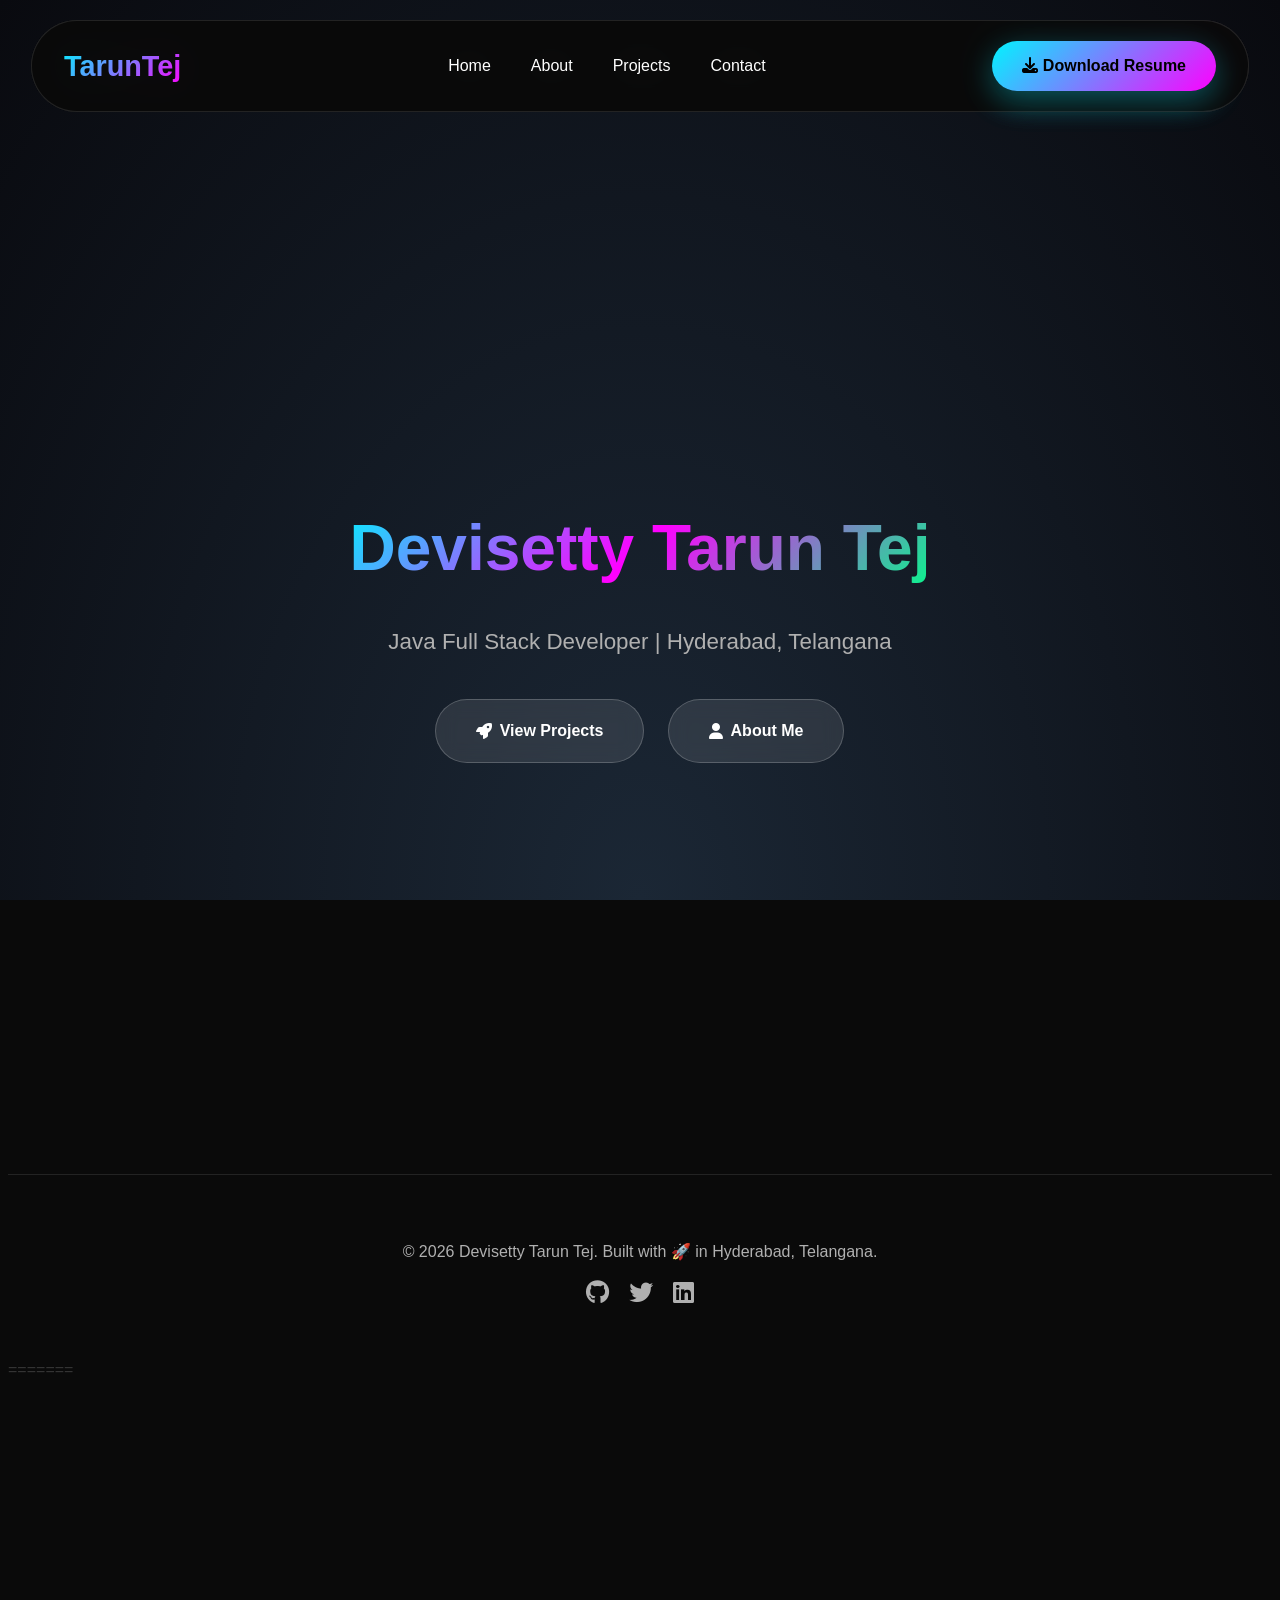
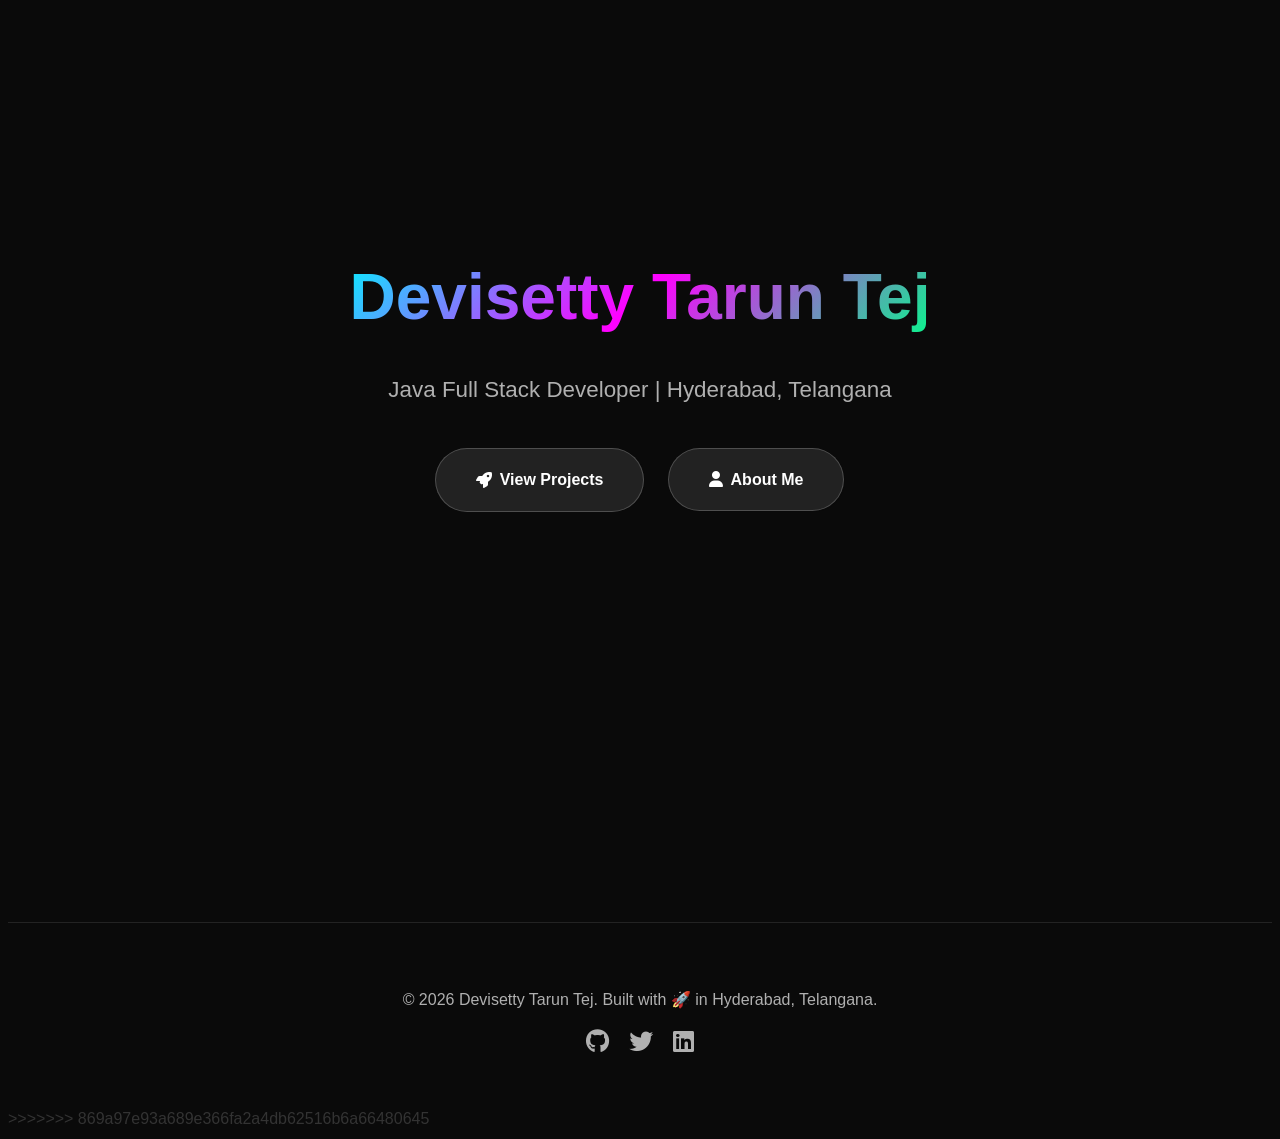
<file: index.html>
<<<<<<< HEAD
<!DOCTYPE html>
<html lang="en">
<head>
    <meta charset="UTF-8">
    <meta name="viewport" content="width=device-width, initial-scale=1.0">
    <title>Devisetty Tarun Tej - Portfolio</title>
    <link href="https://cdnjs.cloudflare.com/ajax/libs/font-awesome/6.4.0/css/all.min.css" rel="stylesheet">
    <link rel="stylesheet" href="portfolio.css">
</head>
<body>
    <!-- 3D Animated Background -->
    <canvas id="canvas-bg"></canvas>

    <!-- Navigation -->
    <nav>
        <div class="nav-container">
            <div class="logo">TarunTej</div>
            <ul class="nav-links" id="navLinks">
                <li><a href="#hero">Home</a></li>
                <li><a href="about.html">About</a></li>
                <li><a href="project.html">Projects</a></li>
                <li><a href="contact.html">Contact</a></li>
            </ul>
            <a href="file:///C:/Users/U%20S%20E%20R/OneDrive/Desktop/resumes/Devisetty%20Tarun%20Tej.resume%20(2).pdf" class="resume-btn" download>
                <i class="fas fa-download"></i> Download Resume
            </a>
            <div class="hamburger" id="hamburger">
                <span></span>
                <span></span>
                <span></span>
            </div>
        </div>
    </nav>

    <!-- Hero Section -->
    <section id="hero">
        <div class="container">
            <div class="hero-content">
                <h1>Devisetty Tarun Tej</h1>
                <p class="subtitle">Java Full Stack Developer | Hyderabad, Telangana</p>
                <div class="cta-buttons">
                    <a href="project.html" class="cta-button">
                        <i class="fas fa-rocket"></i> View Projects
                    </a>
                    <a href="about.html" class="cta-button">
                        <i class="fas fa-user"></i> About Me
                    </a>
                </div>
            </div>
        </div>
    </section>


    <!-- Footer -->
    <footer>
        <div class="container">
            <p>© 2026 Devisetty Tarun Tej. Built with 🚀 in Hyderabad, Telangana.</p>
            <div class="social-links">
                <a href="https://github.com/devisettytarunej" target="_blank"><i class="fab fa-github"></i></a>
                <a href="https://x.com/Tej_Devisetty" target="_blank"><i class="fab fa-twitter"></i></a>
                <a href="https://www.linkedin.com/in/devisetty-tarun-tej-494872268/" target="_blank"><i class="fab fa-linkedin"></i></a>
            </div>
        </div>
    </footer>

    <script>
        // 3D Particle Background
        const canvas = document.getElementById('canvas-bg');
        const ctx = canvas.getContext('2d');
        
        canvas.width = window.innerWidth;
        canvas.height = window.innerHeight;
        
        let particles = [];
        let mouse = { x: 0, y: 0 };
        
        class Particle {
            constructor() {
                this.x = Math.random() * canvas.width;
                this.y = Math.random() * canvas.height;
                this.size = Math.random() * 2 + 1;
                this.speedX = Math.random() * 0.5 - 0.25;
                this.speedY = Math.random() * 0.5 - 0.25;
                this.color = `hsl(${Math.random() * 60 + 200}, 70%, ${Math.random() * 40 + 50}%)`;
            }
            
            update() {
                this.x += this.speedX;
                this.y += this.speedY;
                
                if (this.x > canvas.width || this.x < 0) this.speedX *= -1;
                if (this.y > canvas.height || this.y < 0) this.speedY *= -1;
                
                // Mouse attraction
                const dx = mouse.x - this.x;
                const dy = mouse.y - this.y;
                const distance = Math.sqrt(dx * dx + dy * dy);
                if (distance < 100) {
                    this.x += dx * 0.01;
                    this.y += dy * 0.01;
                }
            }
            
            draw() {
                ctx.fillStyle = this.color;
                ctx.beginPath();
                ctx.arc(this.x, this.y, this.size, 0, Math.PI * 2);
                ctx.fill();
                
                // Glow effect
                ctx.shadowColor = this.color;
                ctx.shadowBlur = 10;
                ctx.fill();
                ctx.shadowBlur = 0;
            }
        }
        
        // Initialize particles
        for (let i = 0; i < 150; i++) {
            particles.push(new Particle());
        }
        
        function animate() {
            ctx.fillStyle = 'rgba(10, 10, 16, 0.1)';
            ctx.fillRect(0, 0, canvas.width, canvas.height);
            
            particles.forEach(particle => {
                particle.update();
                particle.draw();
            });
            
            // Connect nearby particles
            for (let i = 0; i < particles.length; i++) {
                for (let j = i; j < particles.length; j++) {
                    const dx = particles[i].x - particles[j].x;
                    const dy = particles[i].y - particles[j].y;
                    const distance = Math.sqrt(dx * dx + dy * dy);
                    
                    if (distance < 100) {
                        ctx.strokeStyle = `rgba(0, 245, 255, ${1 - distance / 100})`;
                        ctx.lineWidth = 1;
                        ctx.beginPath();
                        ctx.moveTo(particles[i].x, particles[i].y);
                        ctx.lineTo(particles[j].x, particles[j].y);
                        ctx.stroke();
                    }
                }
            }
            
            requestAnimationFrame(animate);
        }
        animate();
        
        // Mouse movement
        window.addEventListener('mousemove', (e) => {
            mouse.x = e.clientX;
            mouse.y = e.clientY;
        });
        
        // Canvas resize
        window.addEventListener('resize', () => {
            canvas.width = window.innerWidth;
            canvas.height = window.innerHeight;
        });

        // Mobile Navigation
        const hamburger = document.getElementById('hamburger');
        const navLinks = document.getElementById('navLinks');
        hamburger.addEventListener('click', () => {
            navLinks.classList.toggle('active');
        });

        // Navbar scroll effect
        window.addEventListener('scroll', () => {
            const nav = document.querySelector('nav');
            if (window.scrollY > 50) {
                nav.classList.add('scrolled');
            } else {
                nav.classList.remove('scrolled');
            }
        });

        // Smooth scrolling
        document.querySelectorAll('a[href^="#"]').forEach(anchor => {
            anchor.addEventListener('click', function (e) {
                e.preventDefault();
                const target = document.querySelector(this.getAttribute('href'));
                if (target) {
                    target.scrollIntoView({ behavior: 'smooth', block: 'start' });
                }
                navLinks.classList.remove('active');
            });
        });

        // Contact form
        const contactFormEl = document.getElementById('contactForm');
        if (contactFormEl) {
            contactFormEl.addEventListener('submit', function(e) {
                e.preventDefault();
                alert('🎉 Thank you for your message! I\'ll get back to you within 24 hours.');
                this.reset();
            });
        }

        // Scroll animations
        const observer = new IntersectionObserver((entries) => {
            entries.forEach(entry => {
                if (entry.isIntersecting) {
                    entry.target.style.opacity = '1';
                    entry.target.style.transform = 'translateY(0)';
                }
            });
        }, { threshold: 0.1 });

        document.querySelectorAll('.project-card, .about-content, .contact-content').forEach(el => {
            el.style.opacity = '0';
            el.style.transform = 'translateY(50px)';
            el.style.transition = 'all 0.8s ease';
            observer.observe(el);
        });
    </script>
</body>
</html>
=======
<!DOCTYPE html>
<html lang="en">
<head>
    <meta charset="UTF-8">
    <meta name="viewport" content="width=device-width, initial-scale=1.0">
    <title>Devisetty Tarun Tej - Portfolio</title>
    <link href="https://cdnjs.cloudflare.com/ajax/libs/font-awesome/6.4.0/css/all.min.css" rel="stylesheet">
    <link rel="stylesheet" href="portfolio.css">
</head>
<body>
    <!-- 3D Animated Background -->
    <canvas id="canvas-bg"></canvas>

    <!-- Navigation -->
    <nav>
        <div class="nav-container">
            <div class="logo">TarunTej</div>
            <ul class="nav-links" id="navLinks">
                <li><a href="#hero">Home</a></li>
                <li><a href="about.html">About</a></li>
                <li><a href="project.html">Projects</a></li>
                <li><a href="contact.html">Contact</a></li>
            </ul>
            <a href="file:///C:/Users/U%20S%20E%20R/OneDrive/Desktop/resumes/Devisetty%20Tarun%20Tej.resume%20(2).pdf" class="resume-btn" download>
                <i class="fas fa-download"></i> Download Resume
            </a>
            <div class="hamburger" id="hamburger">
                <span></span>
                <span></span>
                <span></span>
            </div>
        </div>
    </nav>

    <!-- Hero Section -->
    <section id="hero">
        <div class="container">
            <div class="hero-content">
                <h1>Devisetty Tarun Tej</h1>
                <p class="subtitle">Java Full Stack Developer | Hyderabad, Telangana</p>
                <div class="cta-buttons">
                    <a href="project.html" class="cta-button">
                        <i class="fas fa-rocket"></i> View Projects
                    </a>
                    <a href="about.html" class="cta-button">
                        <i class="fas fa-user"></i> About Me
                    </a>
                </div>
            </div>
        </div>
    </section>


    <!-- Footer -->
    <footer>
        <div class="container">
            <p>© 2026 Devisetty Tarun Tej. Built with 🚀 in Hyderabad, Telangana.</p>
            <div class="social-links">
                <a href="https://github.com/devisettytarunej" target="_blank"><i class="fab fa-github"></i></a>
                <a href="https://x.com/Tej_Devisetty" target="_blank"><i class="fab fa-twitter"></i></a>
                <a href="https://www.linkedin.com/in/devisetty-tarun-tej-494872268/" target="_blank"><i class="fab fa-linkedin"></i></a>
            </div>
        </div>
    </footer>

    <script>
        // 3D Particle Background
        const canvas = document.getElementById('canvas-bg');
        const ctx = canvas.getContext('2d');
        
        canvas.width = window.innerWidth;
        canvas.height = window.innerHeight;
        
        let particles = [];
        let mouse = { x: 0, y: 0 };
        
        class Particle {
            constructor() {
                this.x = Math.random() * canvas.width;
                this.y = Math.random() * canvas.height;
                this.size = Math.random() * 2 + 1;
                this.speedX = Math.random() * 0.5 - 0.25;
                this.speedY = Math.random() * 0.5 - 0.25;
                this.color = `hsl(${Math.random() * 60 + 200}, 70%, ${Math.random() * 40 + 50}%)`;
            }
            
            update() {
                this.x += this.speedX;
                this.y += this.speedY;
                
                if (this.x > canvas.width || this.x < 0) this.speedX *= -1;
                if (this.y > canvas.height || this.y < 0) this.speedY *= -1;
                
                // Mouse attraction
                const dx = mouse.x - this.x;
                const dy = mouse.y - this.y;
                const distance = Math.sqrt(dx * dx + dy * dy);
                if (distance < 100) {
                    this.x += dx * 0.01;
                    this.y += dy * 0.01;
                }
            }
            
            draw() {
                ctx.fillStyle = this.color;
                ctx.beginPath();
                ctx.arc(this.x, this.y, this.size, 0, Math.PI * 2);
                ctx.fill();
                
                // Glow effect
                ctx.shadowColor = this.color;
                ctx.shadowBlur = 10;
                ctx.fill();
                ctx.shadowBlur = 0;
            }
        }
        
        // Initialize particles
        for (let i = 0; i < 150; i++) {
            particles.push(new Particle());
        }
        
        function animate() {
            ctx.fillStyle = 'rgba(10, 10, 16, 0.1)';
            ctx.fillRect(0, 0, canvas.width, canvas.height);
            
            particles.forEach(particle => {
                particle.update();
                particle.draw();
            });
            
            // Connect nearby particles
            for (let i = 0; i < particles.length; i++) {
                for (let j = i; j < particles.length; j++) {
                    const dx = particles[i].x - particles[j].x;
                    const dy = particles[i].y - particles[j].y;
                    const distance = Math.sqrt(dx * dx + dy * dy);
                    
                    if (distance < 100) {
                        ctx.strokeStyle = `rgba(0, 245, 255, ${1 - distance / 100})`;
                        ctx.lineWidth = 1;
                        ctx.beginPath();
                        ctx.moveTo(particles[i].x, particles[i].y);
                        ctx.lineTo(particles[j].x, particles[j].y);
                        ctx.stroke();
                    }
                }
            }
            
            requestAnimationFrame(animate);
        }
        animate();
        
        // Mouse movement
        window.addEventListener('mousemove', (e) => {
            mouse.x = e.clientX;
            mouse.y = e.clientY;
        });
        
        // Canvas resize
        window.addEventListener('resize', () => {
            canvas.width = window.innerWidth;
            canvas.height = window.innerHeight;
        });

        // Mobile Navigation
        const hamburger = document.getElementById('hamburger');
        const navLinks = document.getElementById('navLinks');
        hamburger.addEventListener('click', () => {
            navLinks.classList.toggle('active');
        });

        // Navbar scroll effect
        window.addEventListener('scroll', () => {
            const nav = document.querySelector('nav');
            if (window.scrollY > 50) {
                nav.classList.add('scrolled');
            } else {
                nav.classList.remove('scrolled');
            }
        });

        // Smooth scrolling
        document.querySelectorAll('a[href^="#"]').forEach(anchor => {
            anchor.addEventListener('click', function (e) {
                e.preventDefault();
                const target = document.querySelector(this.getAttribute('href'));
                if (target) {
                    target.scrollIntoView({ behavior: 'smooth', block: 'start' });
                }
                navLinks.classList.remove('active');
            });
        });

        // Contact form
        const contactFormEl = document.getElementById('contactForm');
        if (contactFormEl) {
            contactFormEl.addEventListener('submit', function(e) {
                e.preventDefault();
                alert('🎉 Thank you for your message! I\'ll get back to you within 24 hours.');
                this.reset();
            });
        }

        // Scroll animations
        const observer = new IntersectionObserver((entries) => {
            entries.forEach(entry => {
                if (entry.isIntersecting) {
                    entry.target.style.opacity = '1';
                    entry.target.style.transform = 'translateY(0)';
                }
            });
        }, { threshold: 0.1 });

        document.querySelectorAll('.project-card, .about-content, .contact-content').forEach(el => {
            el.style.opacity = '0';
            el.style.transform = 'translateY(50px)';
            el.style.transition = 'all 0.8s ease';
            observer.observe(el);
        });
    </script>
</body>
</html>
>>>>>>> 869a97e93a689e366fa2a4db62516b6a66480645
</file>
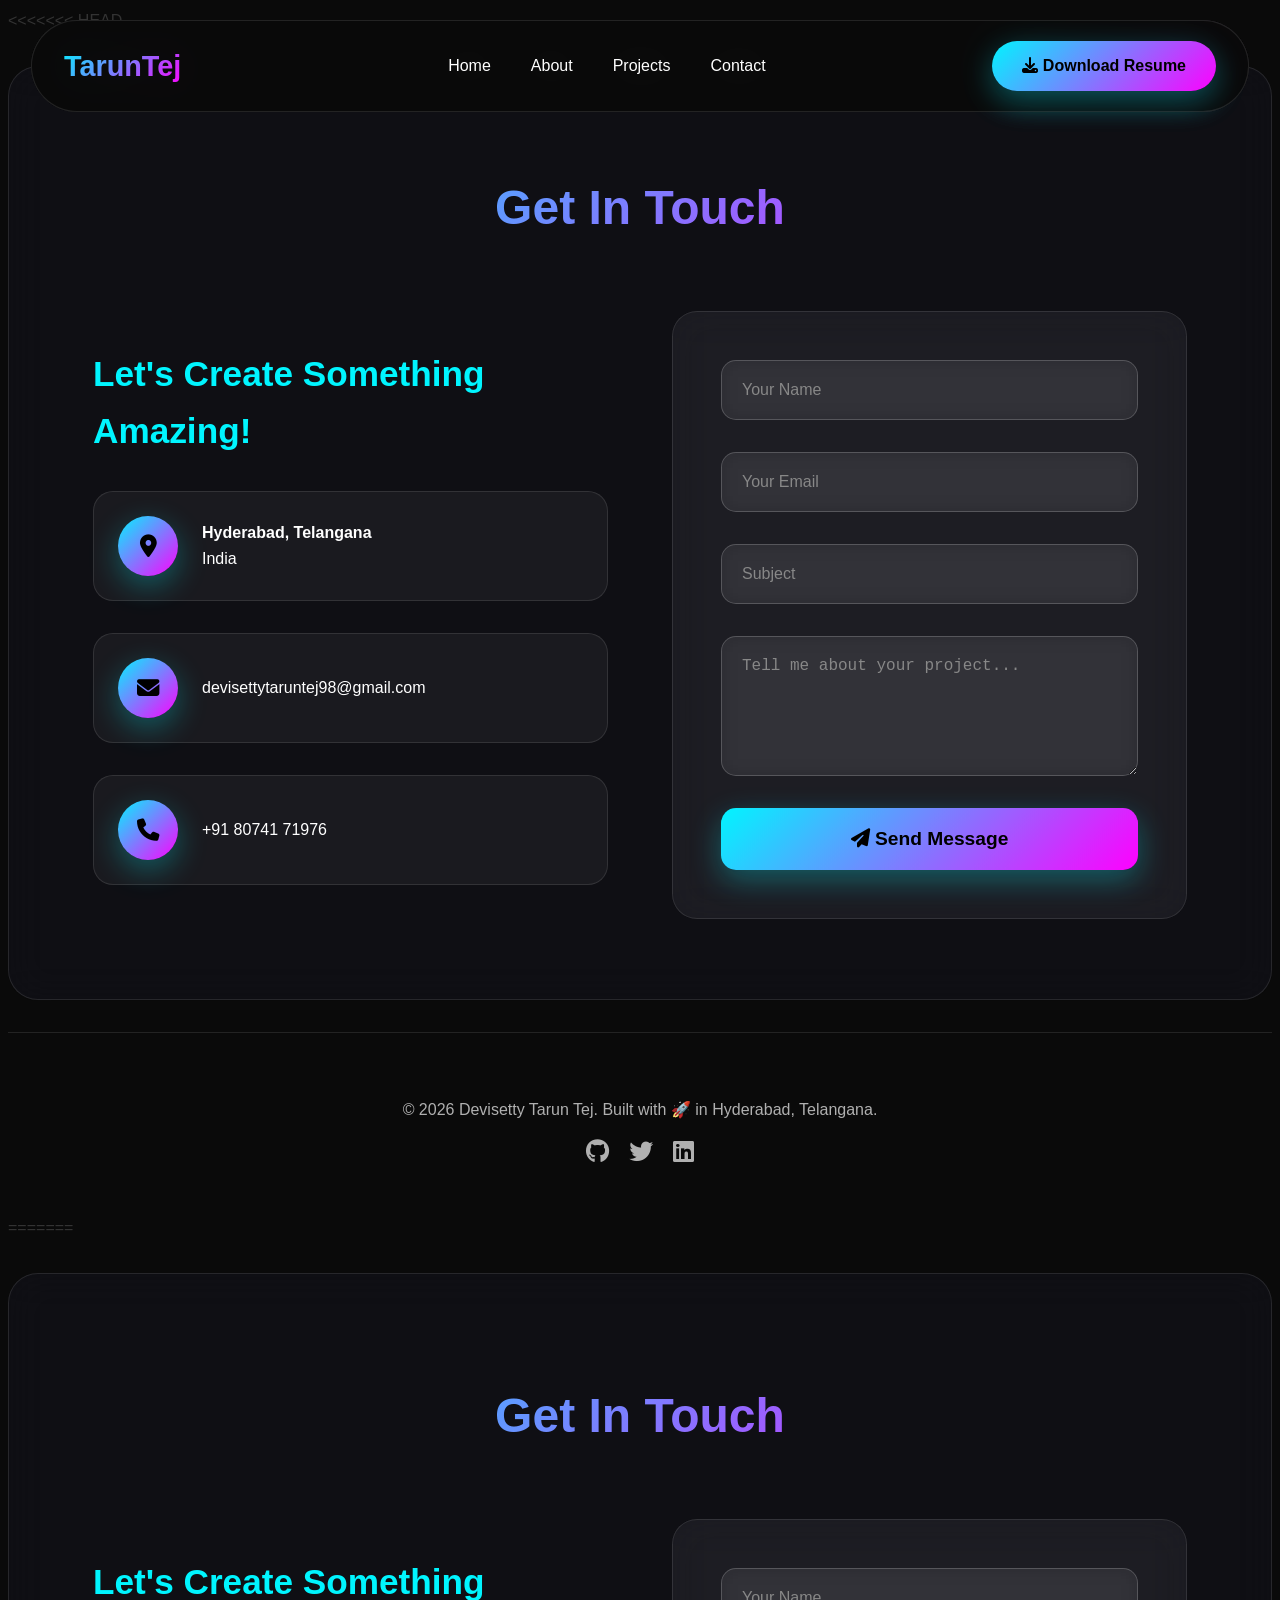
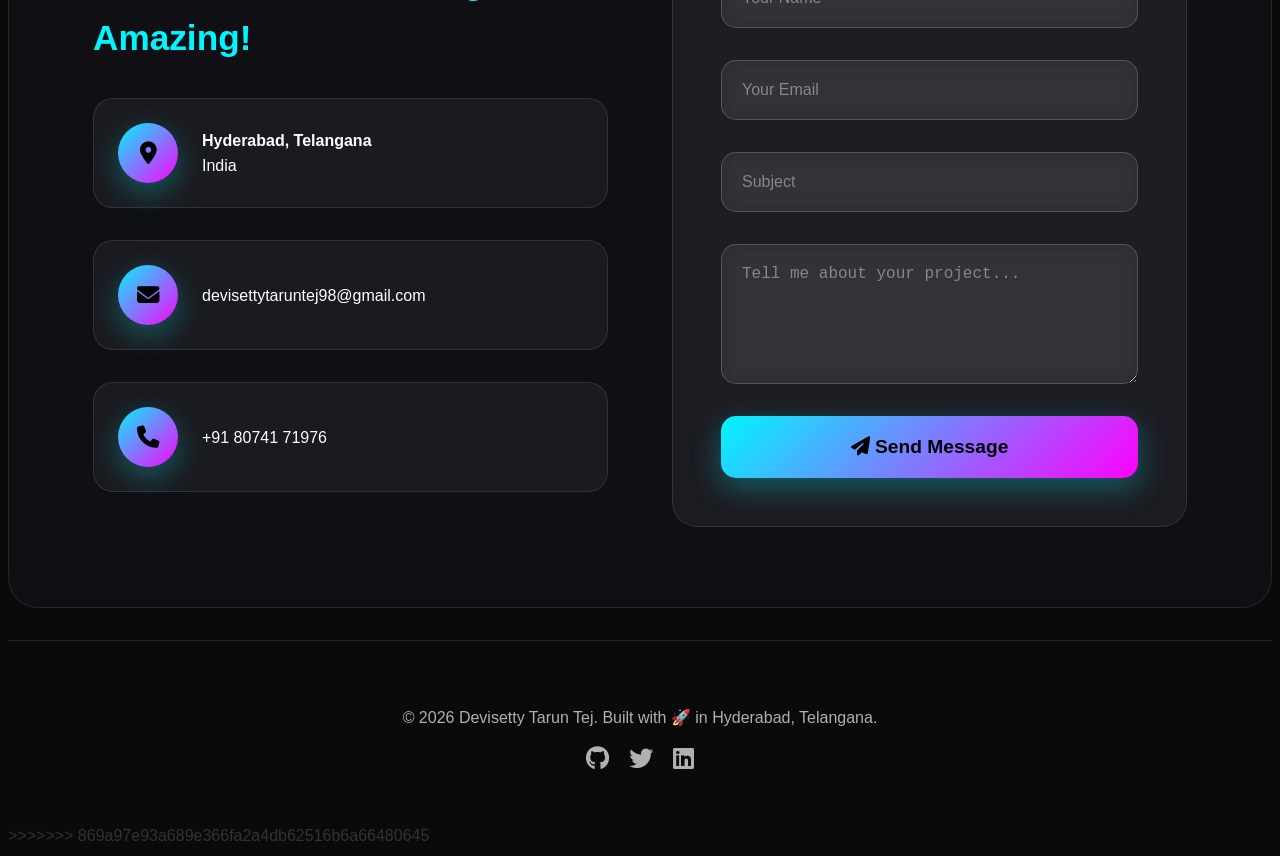
<file: contact.html>
<<<<<<< HEAD
<!DOCTYPE html>
<html lang="en">
<head>
    <meta charset="UTF-8">
    <meta name="viewport" content="width=device-width, initial-scale=1.0">
    <title>Contact - Devisetty Tarun Tej</title>
       <link href="https://cdnjs.cloudflare.com/ajax/libs/font-awesome/6.4.0/css/all.min.css" rel="stylesheet">
       <link rel="stylesheet" href="portfolio.css">
</head>
<body>
    <!-- Navigation -->
    <nav>
        <div class="nav-container">
            <div class="logo">TarunTej</div>
            <ul class="nav-links" id="navLinks">
                <li><a href="index.html">Home</a></li>
                <li><a href="about.html">About</a></li>
                <li><a href="project.html">Projects</a></li>
                <li><a href="contact.html">Contact</a></li>
            </ul>
            <a href="file:///C:/Users/U%20S%20E%20R/OneDrive/Desktop/resumes/Devisetty%20Tarun%20Tej.resume%20(2).pdf" class="resume-btn" download>
                <i class="fas fa-download"></i> Download Resume
            </a>
            <div class="hamburger" id="hamburger">
                <span></span>
                <span></span>
                <span></span>
            </div>
        </div>
    </nav>
     <!-- Contact Section -->
    <section id="contact">
        <div class="container">
            <h2 class="section-title">Get In Touch</h2>
            <div class="contact-content">
                <div class="contact-info">
                    <h3>Let's Create Something Amazing!</h3>
                    <div class="contact-item">
                        <i class="fas fa-map-marker-alt"></i>
                        <div>
                            <strong>Hyderabad, Telangana</strong><br>
                            India
                        </div>
                    </div>
                    <div class="contact-item">
                        <i class="fas fa-envelope"></i>
                        <div>devisettytaruntej98@gmail.com</div>
                    </div>
                    <div class="contact-item">
                        <i class="fas fa-phone"></i>
                        <div>+91 80741 71976</div>
                    </div>
                </div>
                <form class="contact-form" id="contactForm">
                    <div class="form-group">
                        <input type="text" placeholder="Your Name" required>
                    </div>
                    <div class="form-group">
                        <input type="email" placeholder="Your Email" required>
                    </div>
                    <div class="form-group">
                        <input type="text" placeholder="Subject" required>
                    </div>
                    <div class="form-group">
                        <textarea placeholder="Tell me about your project..." required></textarea>
                    </div>
                    <button type="submit" class="submit-btn">
                        <i class="fas fa-paper-plane"></i> Send Message
                    </button>
                </form>
            </div>
        </div>
    </section>
    <!-- Footer -->
    <footer>
        <div class="container">
            <p>© 2026 Devisetty Tarun Tej. Built with 🚀 in Hyderabad, Telangana.</p>
            <div class="social-links">
                <a href="https://github.com/devisettytarunej" target="_blank"><i class="fab fa-github"></i></a>
                <a href="https://twitter.com/your_twitter" target="_blank"><i class="fab fa-twitter"></i></a>
                <a href="https://linkedin.com/in/your_linkedin" target="_blank"><i class="fab fa-linkedin"></i></a>
            </div>
        </div>
    </footer>
    <script>
        const hamburger = document.getElementById('hamburger');
        const navLinks = document.getElementById('navLinks');
        hamburger.addEventListener('click', () => {
            navLinks.classList.toggle('active');
        });
        window.addEventListener('scroll', () => {
            const nav = document.querySelector('nav');
            if (window.scrollY > 50) {
                nav.classList.add('scrolled');
            } else {
                nav.classList.remove('scrolled');
            }
        });
        document.querySelectorAll('a[href^="#"]').forEach(anchor => {
            anchor.addEventListener('click', function (e) {
                e.preventDefault();
                const target = document.querySelector(this.getAttribute('href'));
                if (target) {
                    target.scrollIntoView({ behavior: 'smooth', block: 'start' });
                }
                navLinks.classList.remove('active');
            });
        });
        const contactForm = document.getElementById('contactForm');
        if (contactForm) {
            contactForm.addEventListener('submit', function(e) {
                e.preventDefault();
                alert('🎉 Thank you for your message! I\'ll get back to you within 24 hours.');
                this.reset();
            });
        }
    </script>
</body>
=======
<!DOCTYPE html>
<html lang="en">
<head>
    <meta charset="UTF-8">
    <meta name="viewport" content="width=device-width, initial-scale=1.0">
    <title>Contact - Devisetty Tarun Tej</title>
       <link href="https://cdnjs.cloudflare.com/ajax/libs/font-awesome/6.4.0/css/all.min.css" rel="stylesheet">
       <link rel="stylesheet" href="portfolio.css">
</head>
<body>
    <!-- Navigation -->
    <nav>
        <div class="nav-container">
            <div class="logo">TarunTej</div>
            <ul class="nav-links" id="navLinks">
                <li><a href="portfolio.html">Home</a></li>
                <li><a href="about.html">About</a></li>
                <li><a href="project.html">Projects</a></li>
                <li><a href="contact.html">Contact</a></li>
            </ul>
            <a href="file:///C:/Users/U%20S%20E%20R/OneDrive/Desktop/resumes/Devisetty%20Tarun%20Tej.resume%20(2).pdf" class="resume-btn" download>
                <i class="fas fa-download"></i> Download Resume
            </a>
            <div class="hamburger" id="hamburger">
                <span></span>
                <span></span>
                <span></span>
            </div>
        </div>
    </nav>
     <!-- Contact Section -->
    <section id="contact">
        <div class="container">
            <h2 class="section-title">Get In Touch</h2>
            <div class="contact-content">
                <div class="contact-info">
                    <h3>Let's Create Something Amazing!</h3>
                    <div class="contact-item">
                        <i class="fas fa-map-marker-alt"></i>
                        <div>
                            <strong>Hyderabad, Telangana</strong><br>
                            India
                        </div>
                    </div>
                    <div class="contact-item">
                        <i class="fas fa-envelope"></i>
                        <div>devisettytaruntej98@gmail.com</div>
                    </div>
                    <div class="contact-item">
                        <i class="fas fa-phone"></i>
                        <div>+91 80741 71976</div>
                    </div>
                </div>
                <form class="contact-form" id="contactForm">
                    <div class="form-group">
                        <input type="text" placeholder="Your Name" required>
                    </div>
                    <div class="form-group">
                        <input type="email" placeholder="Your Email" required>
                    </div>
                    <div class="form-group">
                        <input type="text" placeholder="Subject" required>
                    </div>
                    <div class="form-group">
                        <textarea placeholder="Tell me about your project..." required></textarea>
                    </div>
                    <button type="submit" class="submit-btn">
                        <i class="fas fa-paper-plane"></i> Send Message
                    </button>
                </form>
            </div>
        </div>
    </section>
    <!-- Footer -->
    <footer>
        <div class="container">
            <p>© 2026 Devisetty Tarun Tej. Built with 🚀 in Hyderabad, Telangana.</p>
            <div class="social-links">
                <a href="https://github.com/devisettytarunej" target="_blank"><i class="fab fa-github"></i></a>
                <a href="https://twitter.com/your_twitter" target="_blank"><i class="fab fa-twitter"></i></a>
                <a href="https://linkedin.com/in/your_linkedin" target="_blank"><i class="fab fa-linkedin"></i></a>
            </div>
        </div>
    </footer>
    <script>
        const hamburger = document.getElementById('hamburger');
        const navLinks = document.getElementById('navLinks');
        hamburger.addEventListener('click', () => {
            navLinks.classList.toggle('active');
        });
        window.addEventListener('scroll', () => {
            const nav = document.querySelector('nav');
            if (window.scrollY > 50) {
                nav.classList.add('scrolled');
            } else {
                nav.classList.remove('scrolled');
            }
        });
        document.querySelectorAll('a[href^="#"]').forEach(anchor => {
            anchor.addEventListener('click', function (e) {
                e.preventDefault();
                const target = document.querySelector(this.getAttribute('href'));
                if (target) {
                    target.scrollIntoView({ behavior: 'smooth', block: 'start' });
                }
                navLinks.classList.remove('active');
            });
        });
        const contactForm = document.getElementById('contactForm');
        if (contactForm) {
            contactForm.addEventListener('submit', function(e) {
                e.preventDefault();
                alert('🎉 Thank you for your message! I\'ll get back to you within 24 hours.');
                this.reset();
            });
        }
    </script>
</body>
>>>>>>> 869a97e93a689e366fa2a4db62516b6a66480645
</html>
</file>
<file: portfolio.css>
<<<<<<< HEAD
 /* Import Google Fonts */
        @import url('https://fonts.googleapis.com/css2?family=Poppins:wght@300;400;500;600;700&display=swap');
        
        /* Reset and Base Styles */
        * {
            margin: 0;
            padding: 0;
            box-sizing: border-box;
        }
        body {
            font-family: 'Poppins', sans-serif;
            line-height: 1.6;
            color: #333;
            overflow-x: hidden;
            background: #0a0a0a;
        }
        .container {
            max-width: 1200px;
            margin: 0 auto;
            padding: 0 20px;
            position: relative;
            z-index: 10;
        }

        /* 3D Canvas Background */
        #canvas-bg {
            position: fixed;
            top: 0;
            left: 0;
            width: 100%;
            height: 100%;
            z-index: 1;
            background: radial-gradient(ellipse at bottom, #1b2735 0%, #090a0f 100%);
        }

        /* Navigation */
        nav {
            position: fixed;
            top: 20px;
            left: 50%;
            transform: translateX(-50%);
            width: 90%;
            max-width: 1200px;
            background: rgba(10, 10, 10, 0.95);
            backdrop-filter: blur(20px);
            border-radius: 50px;
            padding: 1rem 2rem;
            z-index: 1000;
            border: 1px solid rgba(255, 255, 255, 0.1);
            transition: all 0.3s ease;
        }
        nav.scrolled {
            top: 10px;
            box-shadow: 0 20px 60px rgba(0,0,0,0.5);
        }
        .nav-container {
            display: flex;
            justify-content: space-between;
            align-items: center;
        }
        .logo {
            font-size: 1.8rem;
            font-weight: 700;
            background: linear-gradient(135deg, #00f5ff, #ff00ff);
            -webkit-background-clip: text;
            -webkit-text-fill-color: transparent;
            background-clip: text;
        }
        .nav-links {
            display: flex;
            list-style: none;
            gap: 2.5rem;
        }
        .nav-links a {
            text-decoration: none;
            color: #fff;
            font-weight: 500;
            position: relative;
            transition: all 0.3s ease;
        }
        .nav-links a::after {
            content: '';
            position: absolute;
            bottom: -5px;
            left: 0;
            width: 0;
            height: 2px;
            background: linear-gradient(135deg, #00f5ff, #ff00ff);
            transition: width 0.3s ease;
        }
        .nav-links a:hover::after {
            width: 100%;
        }
        .nav-links a:hover {
            color: #00f5ff;
        }
        .resume-btn {
            padding: 12px 30px;
            background: linear-gradient(135deg, #00f5ff, #ff00ff);
            color: #000;
            text-decoration: none;
            border-radius: 50px;
            font-weight: 600;
            transition: all 0.3s ease;
            box-shadow: 0 10px 30px rgba(0, 245, 255, 0.3);
        }
        /* make the resume button stand out more on smaller screens */
        @media (max-width: 768px) {
            .resume-btn {
                margin-left: 1rem;
            }
        }
        .resume-btn:hover {
            transform: translateY(-3px);
            box-shadow: 0 20px 40px rgba(0, 245, 255, 0.4);
        }
        .hamburger {
            display: none;
            flex-direction: column;
            cursor: pointer;
        }
        .hamburger span {
            width: 25px;
            height: 3px;
            background: #fff;
            margin: 3px 0;
            transition: 0.3s;
        }

        /* Hero Section */
        #hero {
            height: 100vh;
            display: flex;
            align-items: center;
            justify-content: center;
            text-align: center;
            color: white;
            position: relative;
            z-index: 5;
        }
        .hero-content h1 {
            font-size: 4rem;
            font-weight: 700;
            margin-bottom: 1.5rem;
            background: linear-gradient(135deg, #00f5ff, #ff00ff, #00ff88);
            -webkit-background-clip: text;
            -webkit-text-fill-color: transparent;
            background-clip: text;
            opacity: 0;
            transform: translateY(50px);
            animation: fadeInUp 1.2s ease 0.3s forwards;
        }
        .hero-content .subtitle {
            font-size: 1.4rem;
            margin-bottom: 2.5rem;
            color: #b0b0b0;
            opacity: 0;
            transform: translateY(50px);
            animation: fadeInUp 1.2s ease 0.6s forwards;
        }
        .cta-buttons {
            display: flex;
            gap: 1.5rem;
            justify-content: center;
            flex-wrap: wrap;
            opacity: 0;
            transform: translateY(50px);
            animation: fadeInUp 1.2s ease 0.9s forwards;
        }
        .cta-button {
            display: inline-flex;
            align-items: center;
            gap: 0.5rem;
            padding: 18px 40px;
            background: rgba(255,255,255,0.1);
            backdrop-filter: blur(10px);
            color: white;
            text-decoration: none;
            border-radius: 50px;
            font-weight: 600;
            border: 1px solid rgba(255,255,255,0.2);
            transition: all 0.4s ease;
        }
        .cta-button:hover {
            background: rgba(255,255,255,0.2);
            transform: translateY(-5px);
            box-shadow: 0 20px 40px rgba(0,0,0,0.3);
        }

        /* Sections */
        section {
            padding: 120px 0;
            position: relative;
            z-index: 5;
        }
        /* extra top space for project section so title isn't crowded */
        #projects {
            padding-top: 160px;
        }
        .section-title {
            text-align: center;
            font-size: 3rem;
            font-weight: 700;
            margin-bottom: 4rem;
            background: linear-gradient(135deg, #00f5ff, #ff00ff);
            -webkit-background-clip: text;
            -webkit-text-fill-color: transparent;
            background-clip: text;
        }

        /* About Section */
        #about {
            background: rgba(20, 20, 30, 0.5);
            backdrop-filter: blur(10px);
            margin: 0rem 0;
            border-radius: 30px;
            border: 1px solid rgba(255,255,255,0.1);
            padding: 4rem;
        }
        /* push the title slightly lower for better clarity */
        #about .section-title {
            margin-top: 2rem;
        }
        .about-content {
            display: grid;
            grid-template-columns: 1fr 1fr;
            gap: 4rem;
            align-items: center;
        }
        .about-text h3 {
            font-size: 2.2rem;
            margin-bottom: 1.5rem;
            color: #00f5ff;
        }
        .about-text p {
            margin-bottom: 2rem;
            color: #b0b0b0;
            font-size: 1.1rem;
        }
        .skills {
            display: flex;
            flex-wrap: wrap;
            gap: 15px;
        }

        /* make profile picture fill its circular container without distortion */
        .about-content img.image {
            width: 100%;
            height: 100%;
            object-fit: cover;
            object-position: top center; /* shift image down to show head */
            border-radius: 50%;
        }
        /* new container styles to ensure image fits perfectly */
        .profile-circle {
            width: 350px;
            height: 350px;
            margin: 0 auto;
            background: linear-gradient(135deg, rgba(0,245,255,0.1), rgba(255,0,255,0.1));
            border-radius: 50%;
            display: flex;
            align-items: center;
            justify-content: center;
            border: 2px solid rgba(255,255,255,0.2);
            backdrop-filter: blur(20px);
            box-shadow: 0 0 50px rgba(0,245,255,0.3);
            overflow: hidden;
            position: relative;
        }
        .skill-tag {
            padding: 12px 25px;
            background: linear-gradient(135deg, rgba(0,245,255,0.2), rgba(255,0,255,0.2));
            color: #fff;
            border-radius: 30px;
            font-size: 0.95rem;
            border: 1px solid rgba(255,255,255,0.1);
            backdrop-filter: blur(10px);
            transition: all 0.3s ease;
        }
        .skill-tag:hover {
            background: linear-gradient(135deg, rgba(0,245,255,0.4), rgba(255,0,255,0.4));
            transform: translateY(-3px);
        }
         .image{
             width: 350px; 
             height: 350px; 
         object-fit:contain 30%; 
             border-radius: 50%;
            border: 2px solid rgba(255,255,255,0.3);
            box-shadow: 0 0 20px rgba(255,0,255,0.3);
               filter:grayscale(100%)
        }
        .image:hover {
            filter:grayscale(0%);
            transform: scale(1.05);
            box-shadow: 0 0 30px rgba(255,0,255,0.5);
        }


        /* Projects Section */
        .projects-grid {
            display: grid;
            grid-template-columns: repeat(auto-fit, minmax(380px, 1fr));
            gap: 2.5rem;
        }
        .project-card {
            background: rgba(20, 20, 30, 0.8);
            backdrop-filter: blur(20px);
            border-radius: 25px;
            overflow: hidden;
            border: 1px solid rgba(255,255,255,0.1);
            transition: all 0.4s ease;
            position: relative;
        }
        .project-card::before {
            content: '';
            position: absolute;
            top: 0;
            left: 0;
            right: 0;
            height: 4px;
            background: linear-gradient(90deg, #00f5ff, #ff00ff, #00ff88, #00f5ff);
            background-size: 300% 100%;
            animation: gradientShift 3s ease infinite;
        }
        .project-card:hover {
            transform: translateY(-15px) scale(1.02);
            box-shadow: 0 30px 80px rgba(0,245,255,0.3);
        }
        .project-image {
            width: 100%;
            height: 240px;
            background: linear-gradient(135deg, #667eea, #764ba2);
            display: flex;
            align-items: center;
            justify-content: center;
            font-size: 4.5rem;
            color: rgba(255,255,255,0.8);
            position: relative;
            overflow: hidden;
        }
        .k_logo {
            width: 100%;
            height: 100%;
            object-fit: cover;
            transition: all 0.3s ease;
        }
        .n_logo {
            width: 100%;
            height: 100%;
            object-fit: cover;
            transition: all 0.3s ease;
        }
        .insta_logo {
            width: 100%;
            height: 100%;
            object-fit: cover;
            transition: all 0.3s ease;
        }
        .project-info {
            padding: 2.5rem;
        }
        .project-info h3 {
            margin-bottom: 1rem;
            color: #fff;
            font-size: 1.5rem;
        }
        .project-info p {
            color: #b0b0b0;
            margin-bottom: 2rem;
        }
        .project-links {
            display: flex;
            gap: 1rem;
        }
        .project-links a {
            display: flex;
            align-items: center;
            gap: 0.7rem;
            padding: 12px 25px;
            background: rgba(255,255,255,0.1);
            color: #fff;
            text-decoration: none;
            border-radius: 25px;
            border: 1px solid rgba(255,255,255,0.2);
            transition: all 0.3s ease;
            backdrop-filter: blur(10px);
        }
        .project-links a:hover {
            background: linear-gradient(135deg, #00f5ff, #ff00ff);
            color: #000;
            transform: translateY(-2px);
        }


        /* Contact Section */
        #contact {
            background: rgba(20, 20, 30, 0.5);
            backdrop-filter: blur(20px);
            margin: 2rem 0;
            border-radius: 30px;
            border: 1px solid rgba(255,255,255,0.1);
            padding: 4rem;
        }
        .contact-content {
            display: grid;
            grid-template-columns: 1fr 1fr;
            gap: 4rem;
            color: white;
        }
        .contact-info h3 {
            font-size: 2.2rem;
            margin-bottom: 2rem;
            color: #00f5ff;
        }
        .contact-item {
            display: flex;
            align-items: center;
            gap: 1.5rem;
            margin-bottom: 2rem;
            padding: 1.5rem;
            background: rgba(255,255,255,0.05);
            border-radius: 20px;
            border: 1px solid rgba(255,255,255,0.1);
        }
        .contact-item i {
            width: 60px;
            height: 60px;
            background: linear-gradient(135deg, #00f5ff, #ff00ff);
            border-radius: 50%;
            display: flex;
            align-items: center;
            justify-content: center;
            font-size: 1.4rem;
            color: #000;
            box-shadow: 0 10px 30px rgba(0,245,255,0.3);
        }
        .contact-form {
            background: rgba(255,255,255,0.05);
            padding: 3rem;
            border-radius: 25px;
            backdrop-filter: blur(20px);
            border: 1px solid rgba(255,255,255,0.1);
        }
        .form-group {
            margin-bottom: 2rem;
        }
        .form-group input,
        .form-group textarea {
            width: 100%;
            padding: 20px;
            border: 1px solid rgba(255,255,255,0.2);
            border-radius: 15px;
            background: rgba(255,255,255,0.05);
            color: #fff;
            font-size: 1rem;
            backdrop-filter: blur(10px);
            transition: all 0.3s ease;
        }
        .form-group input::placeholder,
        .form-group textarea::placeholder {
            color: #888;
        }
        .form-group input:focus,
        .form-group textarea:focus {
            outline: none;
            border-color: #00f5ff;
            box-shadow: 0 0 20px rgba(0,245,255,0.3);
        }
        .form-group textarea {
            height: 140px;
            resize: vertical;
        }
        .submit-btn {
            width: 100%;
            padding: 20px;
            background: linear-gradient(135deg, #00f5ff, #ff00ff);
            color: #000;
            border: none;
            border-radius: 15px;
            font-size: 1.2rem;
            font-weight: 600;
            cursor: pointer;
            transition: all 0.4s ease;
            box-shadow: 0 10px 30px rgba(0,245,255,0.3);
        }
        .submit-btn:hover {
            transform: translateY(-3px);
            box-shadow: 0 20px 40px rgba(0,245,255,0.4);
        }

        /* Footer */
        footer {
            background: rgba(10,10,10,0.8);
            color: #b0b0b0;
            text-align: center;
            padding: 3rem 0;
            border-top: 1px solid rgba(255,255,255,0.1);
        }
        /* Social media links in footer */
        .social-links {
            margin-top: 1rem;
        }
        .social-links a {
            color: #b0b0b0;
            margin: 0 0.5rem;
            font-size: 1.5rem;
            transition: color 0.3s ease;
        }
        .social-links a:hover {
            color: #00f5ff;
        }

        /* Animations */
        @keyframes fadeInUp {
            to {
                opacity: 1;
                transform: translateY(0);
            }
        }
        @keyframes gradientShift {
            0%, 100% { background-position: 0% 50%; }
            50% { background-position: 100% 50%; }
        }

        /* Responsive Design */
        @media (max-width: 768px) {
            .hamburger {
                display: flex;
            }
            .nav-links {
                position: fixed;
                left: -100%;
                top: 80px;
                flex-direction: column;
                background: rgba(10,10,10,0.98);
                width: 100%;
                text-align: center;
                padding: 3rem 0;
                border-radius: 20px;
                margin-top: 1rem;
                transition: 0.3s;
                box-shadow: 0 20px 60px rgba(0,0,0,0.5);
            }
            .nav-links.active {
                left: 0;
            }
            .hero-content h1 {
                font-size: 2.8rem;
            }
            .about-content,
            .contact-content {
                grid-template-columns: 1fr;
                gap: 2rem;
            }
            .projects-grid {
                grid-template-columns: 1fr;
            }
            .cta-buttons {
                flex-direction: column;
                align-items: center;
            }
            nav {
                width: 95%;
                padding: 1rem;
            }
=======
 /* Import Google Fonts */
        @import url('https://fonts.googleapis.com/css2?family=Poppins:wght@300;400;500;600;700&display=swap');
        
        /* Reset and Base Styles */
        * {
            margin: 0;
            padding: 0;
            box-sizing: border-box;
        }
        body {
            font-family: 'Poppins', sans-serif;
            line-height: 1.6;
            color: #333;
            overflow-x: hidden;
            background: #0a0a0a;
        }
        .container {
            max-width: 1200px;
            margin: 0 auto;
            padding: 0 20px;
            position: relative;
            z-index: 10;
        }

        /* 3D Canvas Background */
        #canvas-bg {
            position: fixed;
            top: 0;
            left: 0;
            width: 100%;
            height: 100%;
            z-index: 1;
            background: radial-gradient(ellipse at bottom, #1b2735 0%, #090a0f 100%);
        }

        /* Navigation */
        nav {
            position: fixed;
            top: 20px;
            left: 50%;
            transform: translateX(-50%);
            width: 90%;
            max-width: 1200px;
            background: rgba(10, 10, 10, 0.95);
            backdrop-filter: blur(20px);
            border-radius: 50px;
            padding: 1rem 2rem;
            z-index: 1000;
            border: 1px solid rgba(255, 255, 255, 0.1);
            transition: all 0.3s ease;
        }
        nav.scrolled {
            top: 10px;
            box-shadow: 0 20px 60px rgba(0,0,0,0.5);
        }
        .nav-container {
            display: flex;
            justify-content: space-between;
            align-items: center;
        }
        .logo {
            font-size: 1.8rem;
            font-weight: 700;
            background: linear-gradient(135deg, #00f5ff, #ff00ff);
            -webkit-background-clip: text;
            -webkit-text-fill-color: transparent;
            background-clip: text;
        }
        .nav-links {
            display: flex;
            list-style: none;
            gap: 2.5rem;
        }
        .nav-links a {
            text-decoration: none;
            color: #fff;
            font-weight: 500;
            position: relative;
            transition: all 0.3s ease;
        }
        .nav-links a::after {
            content: '';
            position: absolute;
            bottom: -5px;
            left: 0;
            width: 0;
            height: 2px;
            background: linear-gradient(135deg, #00f5ff, #ff00ff);
            transition: width 0.3s ease;
        }
        .nav-links a:hover::after {
            width: 100%;
        }
        .nav-links a:hover {
            color: #00f5ff;
        }
        .resume-btn {
            padding: 12px 30px;
            background: linear-gradient(135deg, #00f5ff, #ff00ff);
            color: #000;
            text-decoration: none;
            border-radius: 50px;
            font-weight: 600;
            transition: all 0.3s ease;
            box-shadow: 0 10px 30px rgba(0, 245, 255, 0.3);
        }
        /* make the resume button stand out more on smaller screens */
        @media (max-width: 768px) {
            .resume-btn {
                margin-left: 1rem;
            }
        }
        .resume-btn:hover {
            transform: translateY(-3px);
            box-shadow: 0 20px 40px rgba(0, 245, 255, 0.4);
        }
        .hamburger {
            display: none;
            flex-direction: column;
            cursor: pointer;
        }
        .hamburger span {
            width: 25px;
            height: 3px;
            background: #fff;
            margin: 3px 0;
            transition: 0.3s;
        }

        /* Hero Section */
        #hero {
            height: 100vh;
            display: flex;
            align-items: center;
            justify-content: center;
            text-align: center;
            color: white;
            position: relative;
            z-index: 5;
        }
        .hero-content h1 {
            font-size: 4rem;
            font-weight: 700;
            margin-bottom: 1.5rem;
            background: linear-gradient(135deg, #00f5ff, #ff00ff, #00ff88);
            -webkit-background-clip: text;
            -webkit-text-fill-color: transparent;
            background-clip: text;
            opacity: 0;
            transform: translateY(50px);
            animation: fadeInUp 1.2s ease 0.3s forwards;
        }
        .hero-content .subtitle {
            font-size: 1.4rem;
            margin-bottom: 2.5rem;
            color: #b0b0b0;
            opacity: 0;
            transform: translateY(50px);
            animation: fadeInUp 1.2s ease 0.6s forwards;
        }
        .cta-buttons {
            display: flex;
            gap: 1.5rem;
            justify-content: center;
            flex-wrap: wrap;
            opacity: 0;
            transform: translateY(50px);
            animation: fadeInUp 1.2s ease 0.9s forwards;
        }
        .cta-button {
            display: inline-flex;
            align-items: center;
            gap: 0.5rem;
            padding: 18px 40px;
            background: rgba(255,255,255,0.1);
            backdrop-filter: blur(10px);
            color: white;
            text-decoration: none;
            border-radius: 50px;
            font-weight: 600;
            border: 1px solid rgba(255,255,255,0.2);
            transition: all 0.4s ease;
        }
        .cta-button:hover {
            background: rgba(255,255,255,0.2);
            transform: translateY(-5px);
            box-shadow: 0 20px 40px rgba(0,0,0,0.3);
        }

        /* Sections */
        section {
            padding: 120px 0;
            position: relative;
            z-index: 5;
        }
        /* extra top space for project section so title isn't crowded */
        #projects {
            padding-top: 160px;
        }
        .section-title {
            text-align: center;
            font-size: 3rem;
            font-weight: 700;
            margin-bottom: 4rem;
            background: linear-gradient(135deg, #00f5ff, #ff00ff);
            -webkit-background-clip: text;
            -webkit-text-fill-color: transparent;
            background-clip: text;
        }

        /* About Section */
        #about {
            background: rgba(20, 20, 30, 0.5);
            backdrop-filter: blur(10px);
            margin: 0rem 0;
            border-radius: 30px;
            border: 1px solid rgba(255,255,255,0.1);
            padding: 4rem;
        }
        /* push the title slightly lower for better clarity */
        #about .section-title {
            margin-top: 2rem;
        }
        .about-content {
            display: grid;
            grid-template-columns: 1fr 1fr;
            gap: 4rem;
            align-items: center;
        }
        .about-text h3 {
            font-size: 2.2rem;
            margin-bottom: 1.5rem;
            color: #00f5ff;
        }
        .about-text p {
            margin-bottom: 2rem;
            color: #b0b0b0;
            font-size: 1.1rem;
        }
        .skills {
            display: flex;
            flex-wrap: wrap;
            gap: 15px;
        }

        /* make profile picture fill its circular container without distortion */
        .about-content img.image {
            width: 100%;
            height: 100%;
            object-fit: cover;
            object-position: top center; /* shift image down to show head */
            border-radius: 50%;
        }
        /* new container styles to ensure image fits perfectly */
        .profile-circle {
            width: 350px;
            height: 350px;
            margin: 0 auto;
            background: linear-gradient(135deg, rgba(0,245,255,0.1), rgba(255,0,255,0.1));
            border-radius: 50%;
            display: flex;
            align-items: center;
            justify-content: center;
            border: 2px solid rgba(255,255,255,0.2);
            backdrop-filter: blur(20px);
            box-shadow: 0 0 50px rgba(0,245,255,0.3);
            overflow: hidden;
            position: relative;
        }
        .skill-tag {
            padding: 12px 25px;
            background: linear-gradient(135deg, rgba(0,245,255,0.2), rgba(255,0,255,0.2));
            color: #fff;
            border-radius: 30px;
            font-size: 0.95rem;
            border: 1px solid rgba(255,255,255,0.1);
            backdrop-filter: blur(10px);
            transition: all 0.3s ease;
        }
        .skill-tag:hover {
            background: linear-gradient(135deg, rgba(0,245,255,0.4), rgba(255,0,255,0.4));
            transform: translateY(-3px);
        }
         .image{
             width: 350px; 
             height: 350px; 
         object-fit:contain 30%; 
             border-radius: 50%;
            border: 2px solid rgba(255,255,255,0.3);
            box-shadow: 0 0 20px rgba(255,0,255,0.3);
               filter:grayscale(100%)
        }
        .image:hover {
            filter:grayscale(0%);
            transform: scale(1.05);
            box-shadow: 0 0 30px rgba(255,0,255,0.5);
        }


        /* Projects Section */
        .projects-grid {
            display: grid;
            grid-template-columns: repeat(auto-fit, minmax(380px, 1fr));
            gap: 2.5rem;
        }
        .project-card {
            background: rgba(20, 20, 30, 0.8);
            backdrop-filter: blur(20px);
            border-radius: 25px;
            overflow: hidden;
            border: 1px solid rgba(255,255,255,0.1);
            transition: all 0.4s ease;
            position: relative;
        }
        .project-card::before {
            content: '';
            position: absolute;
            top: 0;
            left: 0;
            right: 0;
            height: 4px;
            background: linear-gradient(90deg, #00f5ff, #ff00ff, #00ff88, #00f5ff);
            background-size: 300% 100%;
            animation: gradientShift 3s ease infinite;
        }
        .project-card:hover {
            transform: translateY(-15px) scale(1.02);
            box-shadow: 0 30px 80px rgba(0,245,255,0.3);
        }
        .project-image {
            width: 100%;
            height: 240px;
            background: linear-gradient(135deg, #667eea, #764ba2);
            display: flex;
            align-items: center;
            justify-content: center;
            font-size: 4.5rem;
            color: rgba(255,255,255,0.8);
            position: relative;
            overflow: hidden;
        }
        .k_logo {
            width: 100%;
            height: 100%;
            object-fit: cover;
            transition: all 0.3s ease;
        }
        .n_logo {
            width: 100%;
            height: 100%;
            object-fit: cover;
            transition: all 0.3s ease;
        }
        .insta_logo {
            width: 100%;
            height: 100%;
            object-fit: cover;
            transition: all 0.3s ease;
        }
        .project-info {
            padding: 2.5rem;
        }
        .project-info h3 {
            margin-bottom: 1rem;
            color: #fff;
            font-size: 1.5rem;
        }
        .project-info p {
            color: #b0b0b0;
            margin-bottom: 2rem;
        }
        .project-links {
            display: flex;
            gap: 1rem;
        }
        .project-links a {
            display: flex;
            align-items: center;
            gap: 0.7rem;
            padding: 12px 25px;
            background: rgba(255,255,255,0.1);
            color: #fff;
            text-decoration: none;
            border-radius: 25px;
            border: 1px solid rgba(255,255,255,0.2);
            transition: all 0.3s ease;
            backdrop-filter: blur(10px);
        }
        .project-links a:hover {
            background: linear-gradient(135deg, #00f5ff, #ff00ff);
            color: #000;
            transform: translateY(-2px);
        }


        /* Contact Section */
        #contact {
            background: rgba(20, 20, 30, 0.5);
            backdrop-filter: blur(20px);
            margin: 2rem 0;
            border-radius: 30px;
            border: 1px solid rgba(255,255,255,0.1);
            padding: 4rem;
        }
        .contact-content {
            display: grid;
            grid-template-columns: 1fr 1fr;
            gap: 4rem;
            color: white;
        }
        .contact-info h3 {
            font-size: 2.2rem;
            margin-bottom: 2rem;
            color: #00f5ff;
        }
        .contact-item {
            display: flex;
            align-items: center;
            gap: 1.5rem;
            margin-bottom: 2rem;
            padding: 1.5rem;
            background: rgba(255,255,255,0.05);
            border-radius: 20px;
            border: 1px solid rgba(255,255,255,0.1);
        }
        .contact-item i {
            width: 60px;
            height: 60px;
            background: linear-gradient(135deg, #00f5ff, #ff00ff);
            border-radius: 50%;
            display: flex;
            align-items: center;
            justify-content: center;
            font-size: 1.4rem;
            color: #000;
            box-shadow: 0 10px 30px rgba(0,245,255,0.3);
        }
        .contact-form {
            background: rgba(255,255,255,0.05);
            padding: 3rem;
            border-radius: 25px;
            backdrop-filter: blur(20px);
            border: 1px solid rgba(255,255,255,0.1);
        }
        .form-group {
            margin-bottom: 2rem;
        }
        .form-group input,
        .form-group textarea {
            width: 100%;
            padding: 20px;
            border: 1px solid rgba(255,255,255,0.2);
            border-radius: 15px;
            background: rgba(255,255,255,0.05);
            color: #fff;
            font-size: 1rem;
            backdrop-filter: blur(10px);
            transition: all 0.3s ease;
        }
        .form-group input::placeholder,
        .form-group textarea::placeholder {
            color: #888;
        }
        .form-group input:focus,
        .form-group textarea:focus {
            outline: none;
            border-color: #00f5ff;
            box-shadow: 0 0 20px rgba(0,245,255,0.3);
        }
        .form-group textarea {
            height: 140px;
            resize: vertical;
        }
        .submit-btn {
            width: 100%;
            padding: 20px;
            background: linear-gradient(135deg, #00f5ff, #ff00ff);
            color: #000;
            border: none;
            border-radius: 15px;
            font-size: 1.2rem;
            font-weight: 600;
            cursor: pointer;
            transition: all 0.4s ease;
            box-shadow: 0 10px 30px rgba(0,245,255,0.3);
        }
        .submit-btn:hover {
            transform: translateY(-3px);
            box-shadow: 0 20px 40px rgba(0,245,255,0.4);
        }

        /* Footer */
        footer {
            background: rgba(10,10,10,0.8);
            color: #b0b0b0;
            text-align: center;
            padding: 3rem 0;
            border-top: 1px solid rgba(255,255,255,0.1);
        }
        /* Social media links in footer */
        .social-links {
            margin-top: 1rem;
        }
        .social-links a {
            color: #b0b0b0;
            margin: 0 0.5rem;
            font-size: 1.5rem;
            transition: color 0.3s ease;
        }
        .social-links a:hover {
            color: #00f5ff;
        }

        /* Animations */
        @keyframes fadeInUp {
            to {
                opacity: 1;
                transform: translateY(0);
            }
        }
        @keyframes gradientShift {
            0%, 100% { background-position: 0% 50%; }
            50% { background-position: 100% 50%; }
        }

        /* Responsive Design */
        @media (max-width: 768px) {
            .hamburger {
                display: flex;
            }
            .nav-links {
                position: fixed;
                left: -100%;
                top: 80px;
                flex-direction: column;
                background: rgba(10,10,10,0.98);
                width: 100%;
                text-align: center;
                padding: 3rem 0;
                border-radius: 20px;
                margin-top: 1rem;
                transition: 0.3s;
                box-shadow: 0 20px 60px rgba(0,0,0,0.5);
            }
            .nav-links.active {
                left: 0;
            }
            .hero-content h1 {
                font-size: 2.8rem;
            }
            .about-content,
            .contact-content {
                grid-template-columns: 1fr;
                gap: 2rem;
            }
            .projects-grid {
                grid-template-columns: 1fr;
            }
            .cta-buttons {
                flex-direction: column;
                align-items: center;
            }
            nav {
                width: 95%;
                padding: 1rem;
            }
>>>>>>> 869a97e93a689e366fa2a4db62516b6a66480645
        }
</file>
